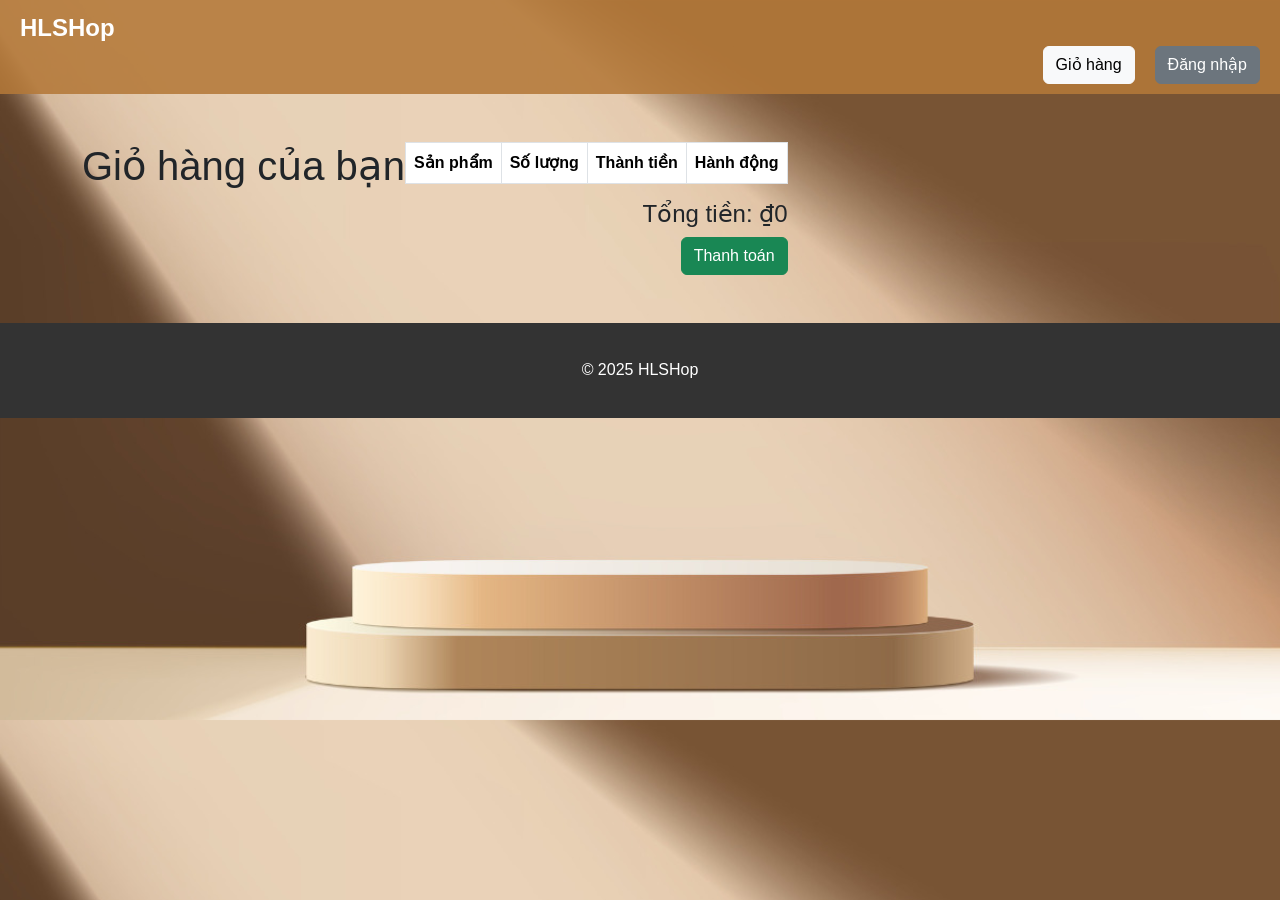
<file: cart.html>
<!DOCTYPE html>
<html lang="vi">
<head>
  <meta charset="UTF-8">
  <meta name="viewport" content="width=device-width, initial-scale=1.0">
  <title>Giỏ hàng</title>

  <!-- Bootstrap CSS -->
  <link href="https://cdn.jsdelivr.net/npm/bootstrap@5.3.2/dist/css/bootstrap.min.css" rel="stylesheet">
  <!-- Font Awesome -->
  <link rel="stylesheet" href="https://cdnjs.cloudflare.com/ajax/libs/font-awesome/5.15.2/css/all.min.css">

  <!-- MAIN CSS -->
  <link rel="stylesheet" href="./css/main.css">
</head>
<body>

    <header class="header">
        <div class="logo" id="logo">HLSHop</div> 
        <nav class="nav">
          <a href="cart.html" class="btn btn-light">Giỏ hàng</a>
          <a href="login.html" class="btn btn-secondary">Đăng nhập</a>
        </nav>
      </header>
        
<main class="container mt-5">
  <h1 class="mb-4">Giỏ hàng của bạn</h1>
  <div id="cartSection">
    <table class="table table-bordered" id="cartTable">
      <thead>
        <tr>
          <th>Sản phẩm</th>
          <th>Số lượng</th>
          <th>Thành tiền</th>
          <th>Hành động</th>
        </tr>
      </thead>
      <tbody>
        <!-- Danh sách sản phẩm sẽ thêm vào đây -->
      </tbody>
    </table>
    <div class="text-end">
      <h4>Tổng tiền: <span id="cartTotal">₫0</span></h4>
      <button id="checkoutBtn" class="btn btn-success">Thanh toán</button>
    </div>
  </div>
</main>

<footer class="footer text-center mt-5">
  <p>© 2025 HLSHop</p>
</footer>

<!-- Thư viện JS -->
<script src="https://cdnjs.cloudflare.com/ajax/libs/jquery/3.6.0/jquery.min.js"></script>
<script src="https://cdn.jsdelivr.net/npm/bootstrap@5.3.2/dist/js/bootstrap.bundle.min.js"></script>

<script>
document.addEventListener("DOMContentLoaded", () => {
    const logo = document.getElementById("logo");
    logo.addEventListener("click", () => {
      window.location.href = "index.html";
    });
  });
</script>

<script src="./js/cart.js"></script>

</body>
</html>
</file>
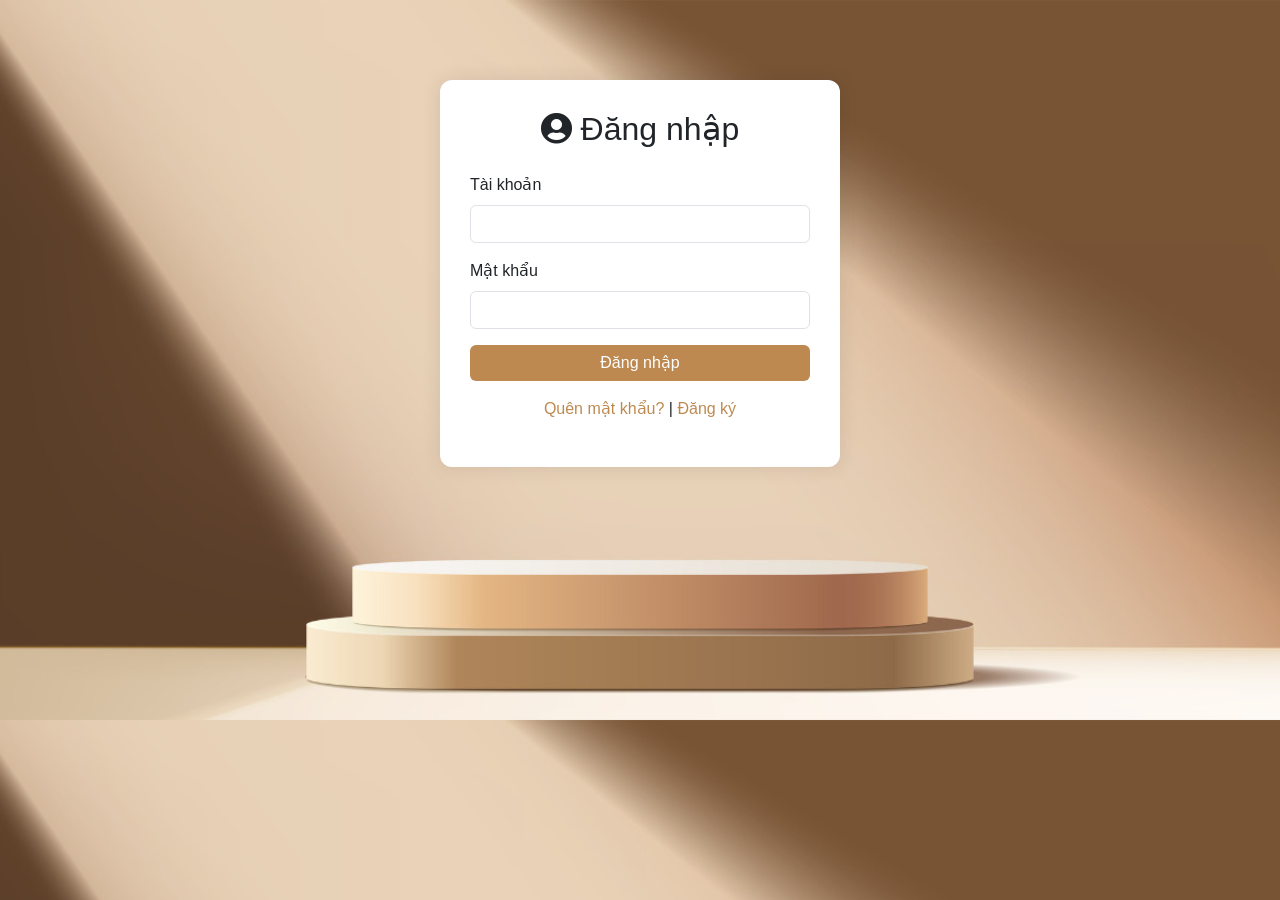
<file: login.html>
<!DOCTYPE html>
<html lang="vi">
<head>
  <meta charset="UTF-8">
  <meta name="viewport" content="width=device-width, initial-scale=1.0">
  <title>Đăng nhập - CyberPhone</title>
  <link href="https://cdn.jsdelivr.net/npm/bootstrap@5.3.2/dist/css/bootstrap.min.css" rel="stylesheet">
  <link rel="stylesheet" href="https://cdnjs.cloudflare.com/ajax/libs/font-awesome/5.15.2/css/all.min.css">
  
  <link rel="stylesheet" href="./css/main.css">
</head>

<body>

<div class="login-container">
  <h2><i class="fas fa-user-circle"></i> Đăng nhập</h2>
  <form id="loginForm">
    <div class="mb-3">
      <label for="username" class="form-label">Tài khoản</label>
      <input type="text" class="form-control" id="username" required>
    </div>
    <div class="mb-3">
      <label for="password" class="form-label">Mật khẩu</label>
      <input type="password" class="form-control" id="password" required>
    </div>
    <button type="submit" class="btn btn-primary btn-login">Đăng nhập</button>
    
  </form>
  <p class="mt-3 text-center">
    <a href="#">Quên mật khẩu?</a> | <a href="#">Đăng ký</a>
  </p>
</div>

<script src="./js/login.js"></script>
</body>
</html>
</file>
<file: css/main.css>
@charset "UTF-8";
body {
  font-family: "Arial", sans-serif;
  margin: 0;
  padding: 0;
  background-color: #f4f4f4;
}

.banner {
  background-color: #fff;
  padding: 50px;
  text-align: center;
}
.banner h2 {
  font-size: 36px;
  color: rgba(180, 120, 56, 0.8745098039);
}
.banner .shop-now {
  background-color: rgba(180, 120, 56, 0.8745098039);
  color: white;
  padding: 10px 20px;
  border: none;
  cursor: pointer;
}
.banner .shop-now:hover {
  background-color: #f0f0f0;
}

main {
  display: flex;
  margin: 20px;
}
main .sidebar {
  width: 20%;
  padding: 20px;
  background-color: #fff;
  box-shadow: 0 0 10px rgba(0, 0, 0, 0.1);
}
main .sidebar h3 {
  margin-bottom: 10px;
}
main .sidebar ul {
  list-style: none;
  padding: 0;
}
main .sidebar ul li {
  margin: 10px 0;
}
main .sidebar ul li a {
  text-decoration: none;
  color: #333;
}
main .products {
  width: 80%;
  display: grid;
  grid-template-columns: repeat(4, 1fr);
  gap: 20px;
}
main .products .product-card {
  background-color: white;
  padding: 20px;
  border-radius: 8px;
  box-shadow: 0 4px 10px rgba(0, 0, 0, 0.1);
  text-align: center;
}
main .products .product-card img {
  width: 100%;
  height: auto;
  border-radius: 8px;
}
main .products .product-card h3 {
  font-size: 20px;
  color: #333;
}
main .products .product-card .price {
  font-size: 18px;
  color: rgba(180, 120, 56, 0.8745098039);
}
main .products .product-card .add-to-cart {
  background-color: rgba(180, 120, 56, 0.8745098039);
  color: white;
  padding: 10px;
  border: none;
  cursor: pointer;
}
main .products .product-card .add-to-cart:hover {
  background-color: #f0f0f0;
}

/* Giao diện chung cho slider */
.slider {
  width: 80%; /* Điều chỉnh độ rộng slider */
  margin: 0 auto; /* Căn giữa slider */
  /* Cấu hình cho phần slider lớn */
  /* Cấu hình cho phần thumbnail navigation */
}
.slider_for .slick-slide img {
  width: 100%; /* Đảm bảo ảnh chiếm toàn bộ chiều rộng của slide */
  height: auto; /* Giữ tỷ lệ của ảnh */
}
.slider_nav {
  display: flex;
  justify-content: center;
  margin-top: 10px; /* Khoảng cách giữa phần chính và phần thumbnail */
}
.slider_nav .slick-slide {
  width: 80px; /* Kích thước thumbnail */
  height: auto;
  margin: 0 10px; /* Khoảng cách giữa các thumbnail */
  /* Khi thumbnail được chọn */
  /* Hiệu ứng khi hover */
}
.slider_nav .slick-slide img {
  width: 100%;
  height: auto;
  border: 2px solid #ddd; /* Border nhẹ cho các ảnh thu nhỏ */
  transition: border-color 0.3s ease-in-out; /* Hiệu ứng chuyển border */
}
.slider_nav .slick-slide.slick-current img {
  border-color: #f00; /* Chọn border màu đỏ cho ảnh đang được chọn */
}
.slider_nav .slick-slide:hover img {
  border-color: #333; /* Màu border thay đổi khi hover vào thumbnail */
}

.dropdown {
  position: relative;
  display: inline-block;
}
.dropdown .btn {
  background-color: #6c757d;
  color: white;
  padding: 10px 20px;
  font-size: 16px;
  border: none;
  border-radius: 4px;
  cursor: pointer;
}
.dropdown .btn:hover, .dropdown .btn:focus {
  background-color: #5a6268;
}
.dropdown .dropdown-menu {
  display: none;
  position: absolute;
  background-color: white;
  min-width: 160px;
  box-shadow: 0px 8px 16px rgba(0, 0, 0, 0.2);
  padding: 5px 0;
  z-index: 1;
  border-radius: 5px;
  margin-top: 5px;
}
.dropdown .dropdown-menu .dropdown-item {
  padding: 8px 16px;
  color: #333;
  text-decoration: none;
  display: block;
}
.dropdown .dropdown-menu .dropdown-item:hover {
  background-color: #f1f1f1;
}
.dropdown:hover .dropdown-menu {
  display: block;
}

body {
  font-family: "Nunito Sans", sans-serif;
  background-image: url(/img/background.jpg);
  background-size:cover;
}

.login-container {
  max-width: 400px;
  margin: 80px auto;
  padding: 30px;
  background: white;
  box-shadow: 0 0 20px rgba(0, 0, 0, 0.1);
  border-radius: 12px;
}
.login-container h2 {
  text-align: center;
  margin-bottom: 25px;
}
.login-container .form-control:focus {
  box-shadow: none;
}
.login-container .btn-login {
  width: 100%;
  background-color: rgba(180, 120, 56, 0.8745098039);
  border: none;
  color: white;
}
.login-container .btn-login:hover {
  background-color: rgba(141, 94, 44, 0.8745098039);
}

p {
  margin-top: 15px;
  text-align: center;
}
p a {
  color: rgba(180, 120, 56, 0.8745098039);
  text-decoration: none;
}
p a:hover {
  text-decoration: underline;
}

.header {
  background-color: rgba(180, 120, 56, 0.8745098039);
  color: white;
  padding: 10px 20px;
}
.header .logo {
  font-size: 24px;
  font-weight: bold;
}
.header .nav {
  display: flex;
  justify-content: flex-end;
  gap: 20px;
}
.header .nav input {
  padding: 5px;
  border: none;
  border-radius: 4px;
  outline: none;
}
.header .nav .cart, .header .nav .login {
  color: white;
  text-decoration: none;
}

.footer {
  background-color: #333;
  color: white;
  text-align: center;
  padding: 20px;
}/*# sourceMappingURL=main.css.map */
</file>
